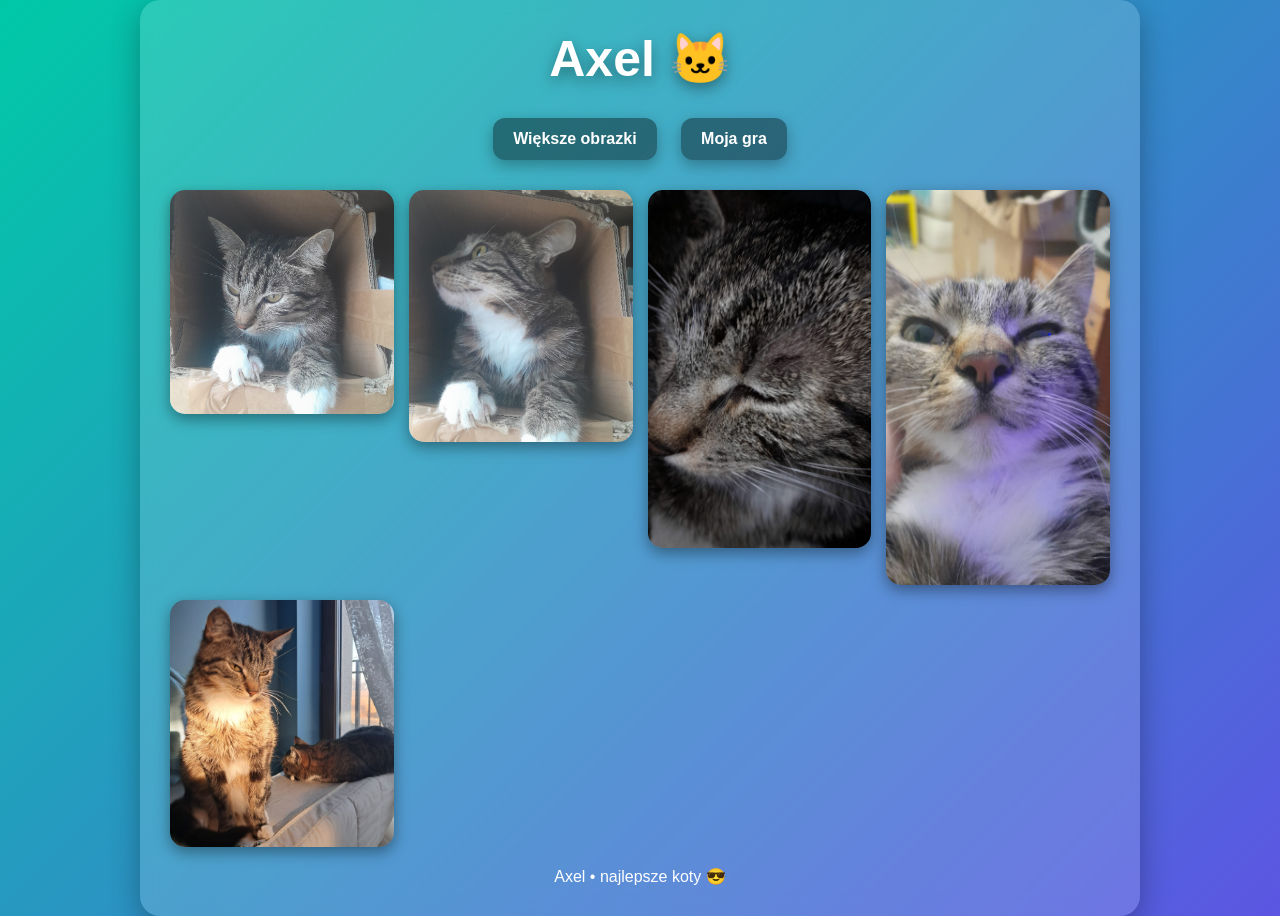
<file: index.html>
<!DOCTYPE html>
<html lang="pl">
<head>
    <meta charset="UTF-8">
    <meta name="viewport" content="width=device-width, initial-scale=1.0">
    <title>Axel</title>

    <style>
        * {
            margin: 0;
            padding: 0;
            box-sizing: border-box;
            font-family: Arial, sans-serif;
        }

        body {
            min-height: 100vh;
            display: flex;
            flex-direction: column;
            align-items: center;
            justify-content: center;
            background: linear-gradient(-45deg, #ff4b1f, #1e90ff, #7b2ff7, #00c9a7);
            background-size: 400% 400%;
            animation: bg 12s ease infinite;
        }

        @keyframes bg {
            0% {background-position: 0% 50%;}
            50% {background-position: 100% 50%;}
            100% {background-position: 0% 50%;}
        }

        .card {
            background: rgba(255,255,255,0.15);
            backdrop-filter: blur(10px);
            padding: 30px;
            border-radius: 20px;
            box-shadow: 0 10px 30px rgba(0,0,0,0.3);
            text-align: center;
            max-width: 1000px;
            width: 90%;
        }

        h1 {
            color: white;
            font-size: 50px;
            margin-bottom: 20px;
            text-shadow: 0 5px 15px rgba(0,0,0,0.4);
        }

        .buttons {
            margin: 20px 0;
        }

        .btn {
            display: inline-block;
            padding: 12px 20px;
            margin: 10px;
            border-radius: 12px;
            text-decoration: none;
            font-weight: bold;
            color: white;
            background: rgba(0,0,0,0.4);
            transition: 0.3s;
            box-shadow: 0 5px 15px rgba(0,0,0,0.3);
        }

        .btn:hover {
            transform: scale(1.1);
            background: white;
            color: black;
        }

        .gallery {
            display: grid;
            grid-template-columns: repeat(auto-fit, minmax(180px, 1fr));
            gap: 15px;
            margin-top: 20px;
        }

        .gallery img {
            width: 100%;
            border-radius: 15px;
            transition: 0.3s;
            box-shadow: 0 5px 15px rgba(0,0,0,0.4);
        }

        .gallery img:hover {
            transform: scale(1.08) rotate(1deg);
        }

        footer {
            margin-top: 20px;
            color: white;
        }
    </style>
</head>

<body>

<div class="card">

    <h1>Axel 🐱</h1>

    <div class="buttons">
        <a href="stronka2.html" class="btn">Większe obrazki</a>
        <a href="https://0lek.itch.io/parkourgame" class="btn">Moja gra</a>
    </div>

    <div class="gallery">
        <img src="kot.png">
        <img src="kot2.png">
        <img src="kot3.png">
        <img src="kot4.png">
        <img src="koty.png">
    </div>

    <footer>
        Axel • najlepsze koty 😎
    </footer>

</div>

</body>
</html>
</file>
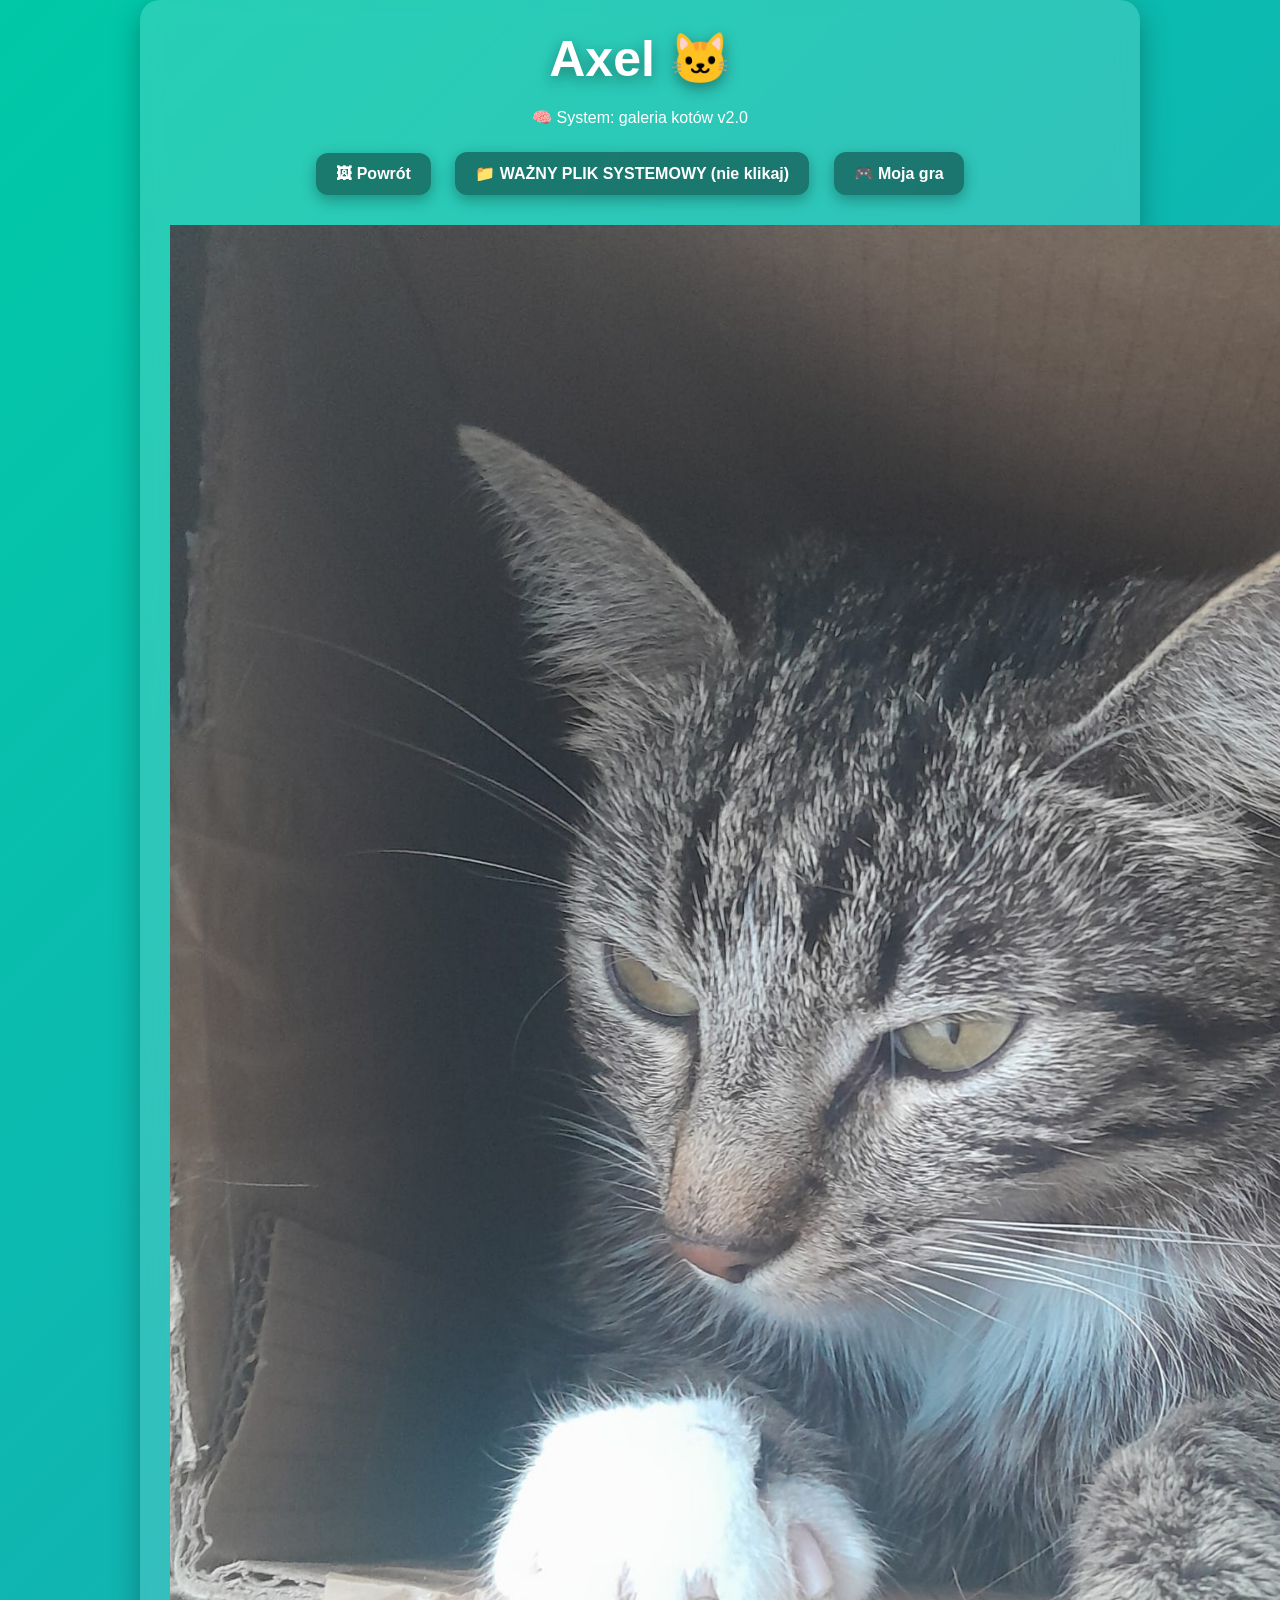
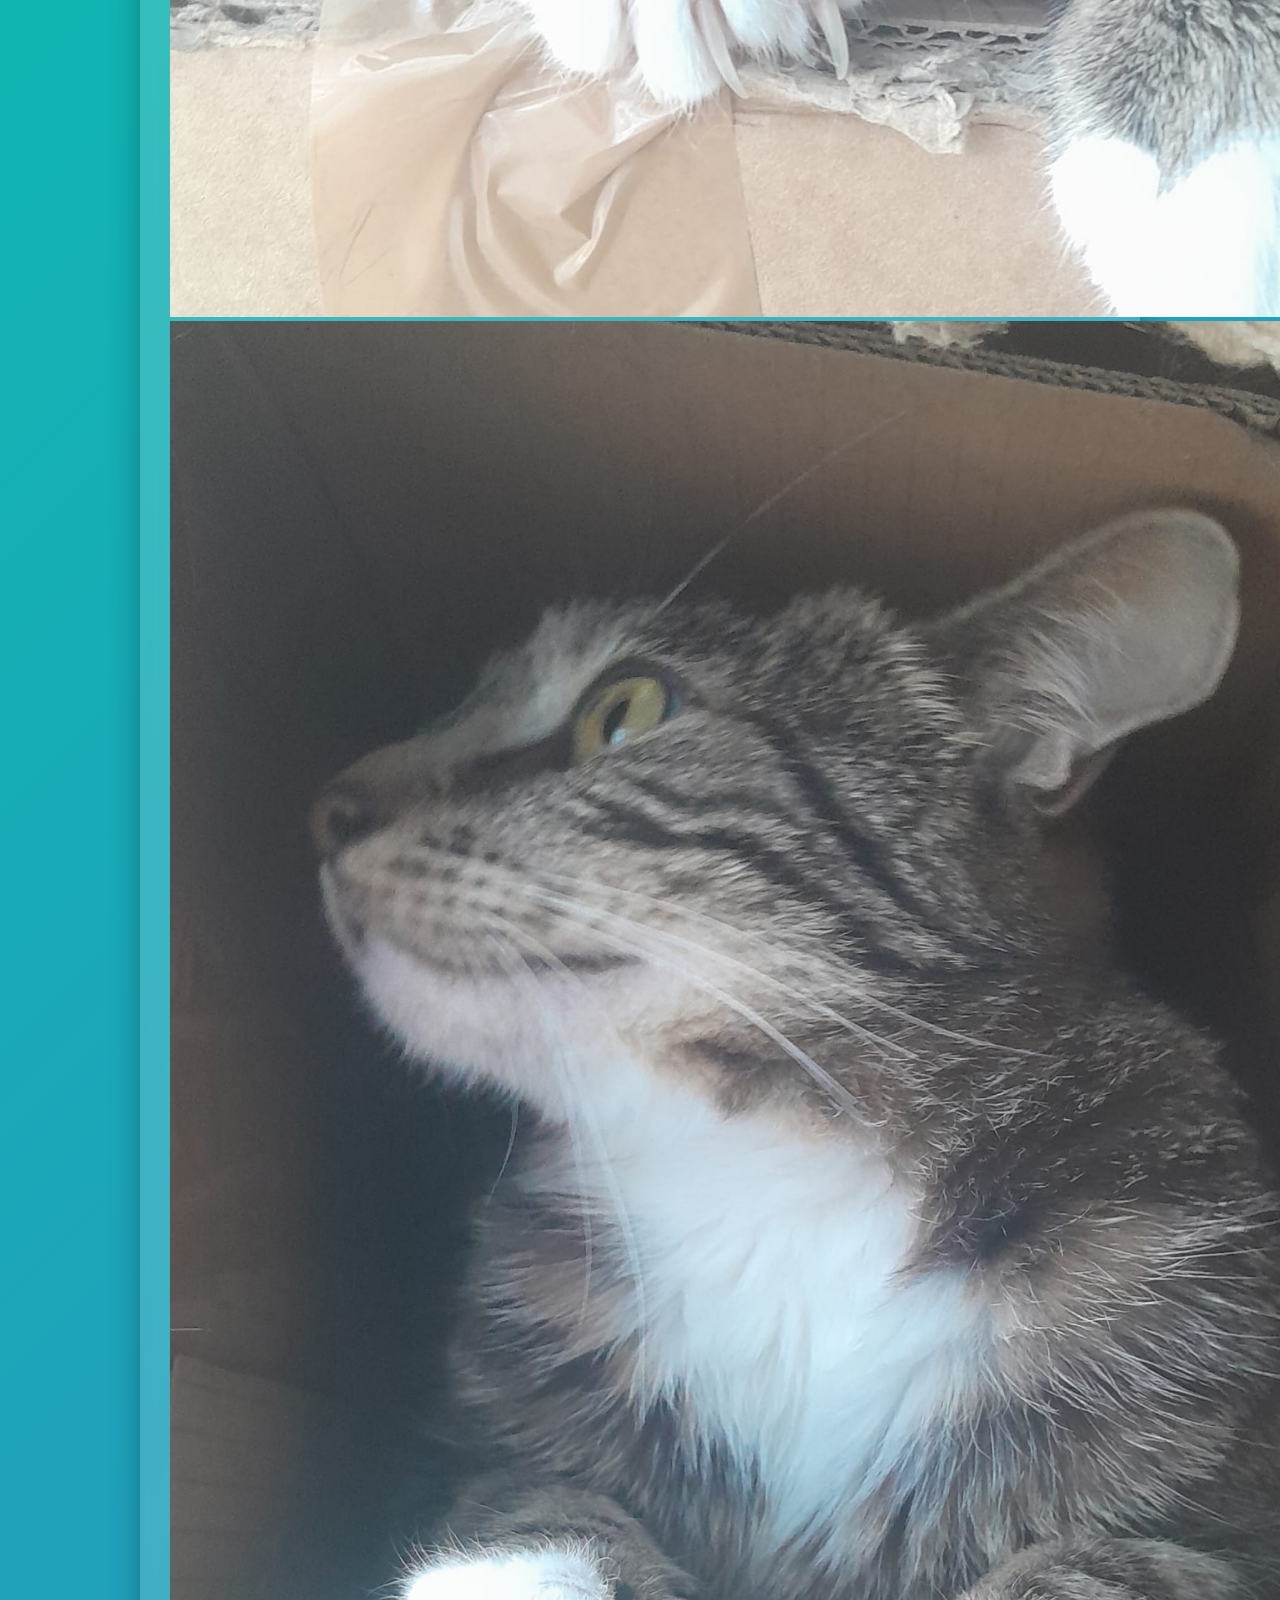
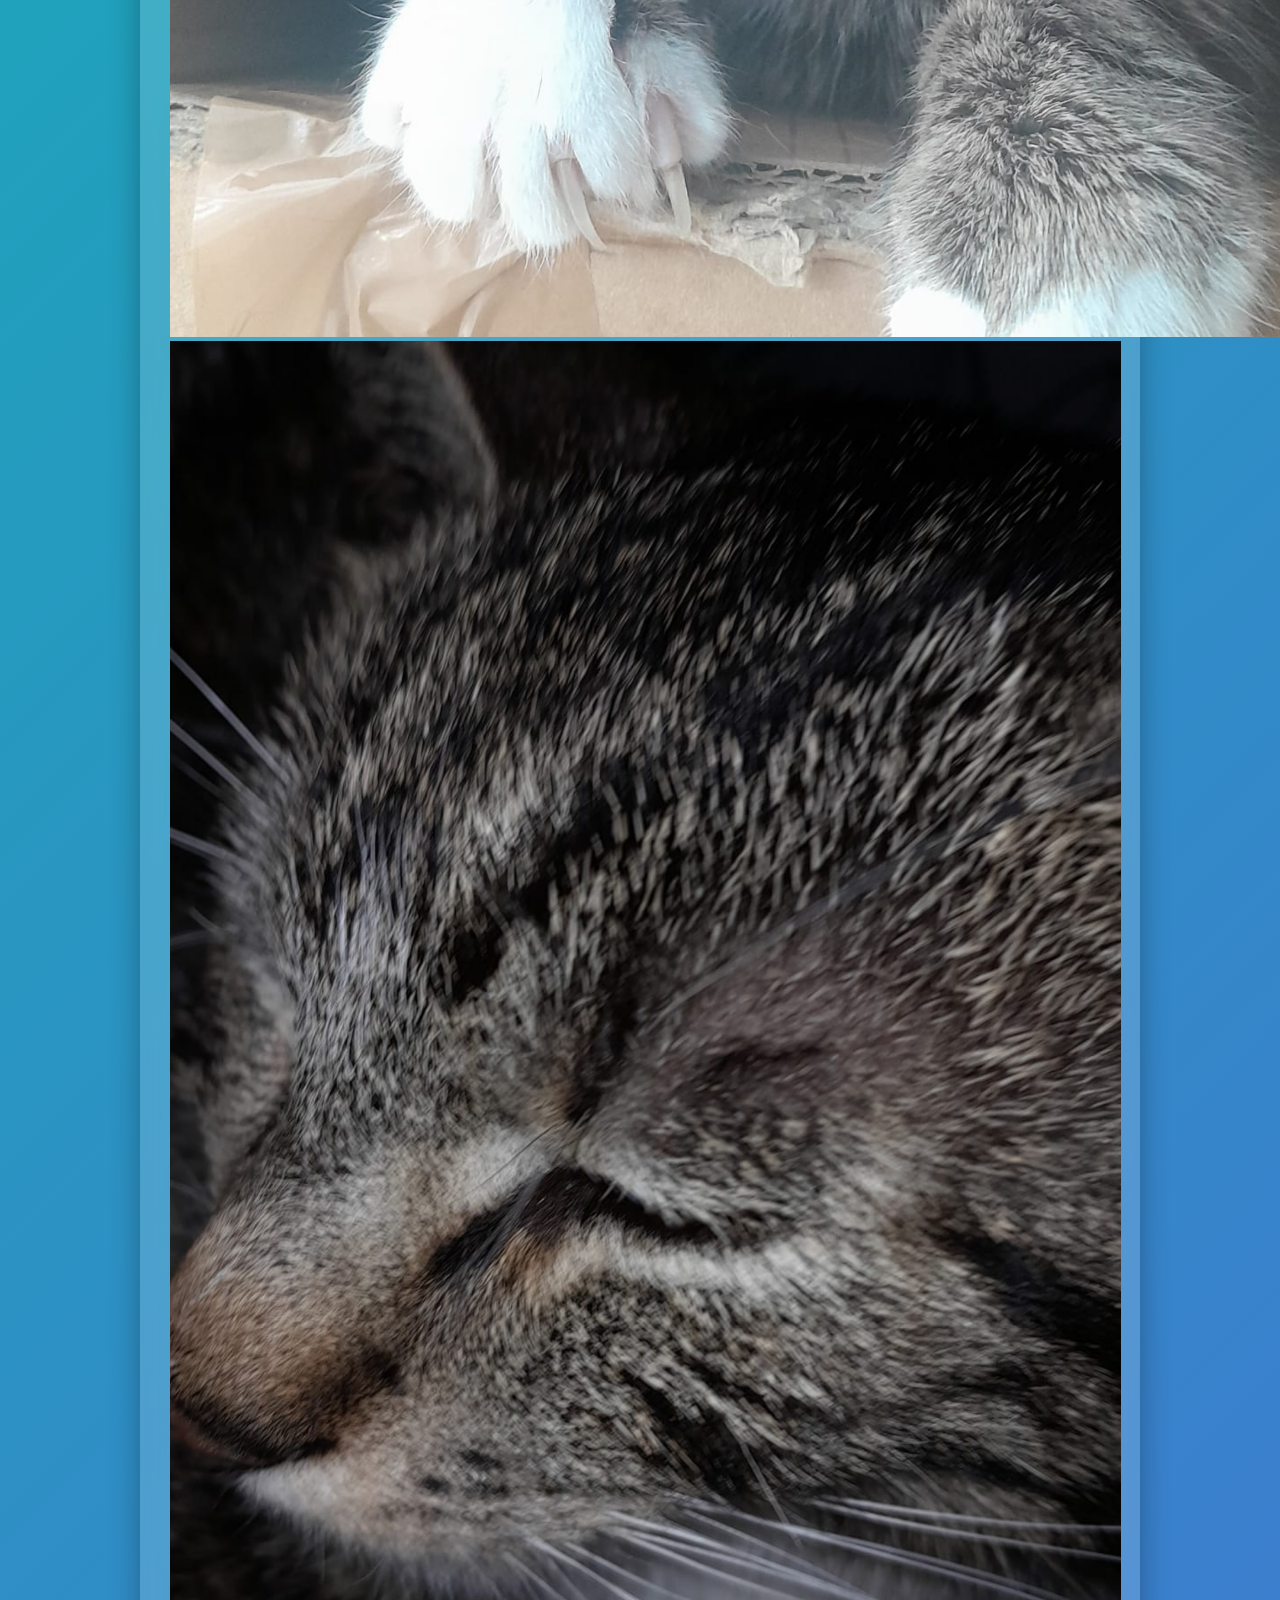
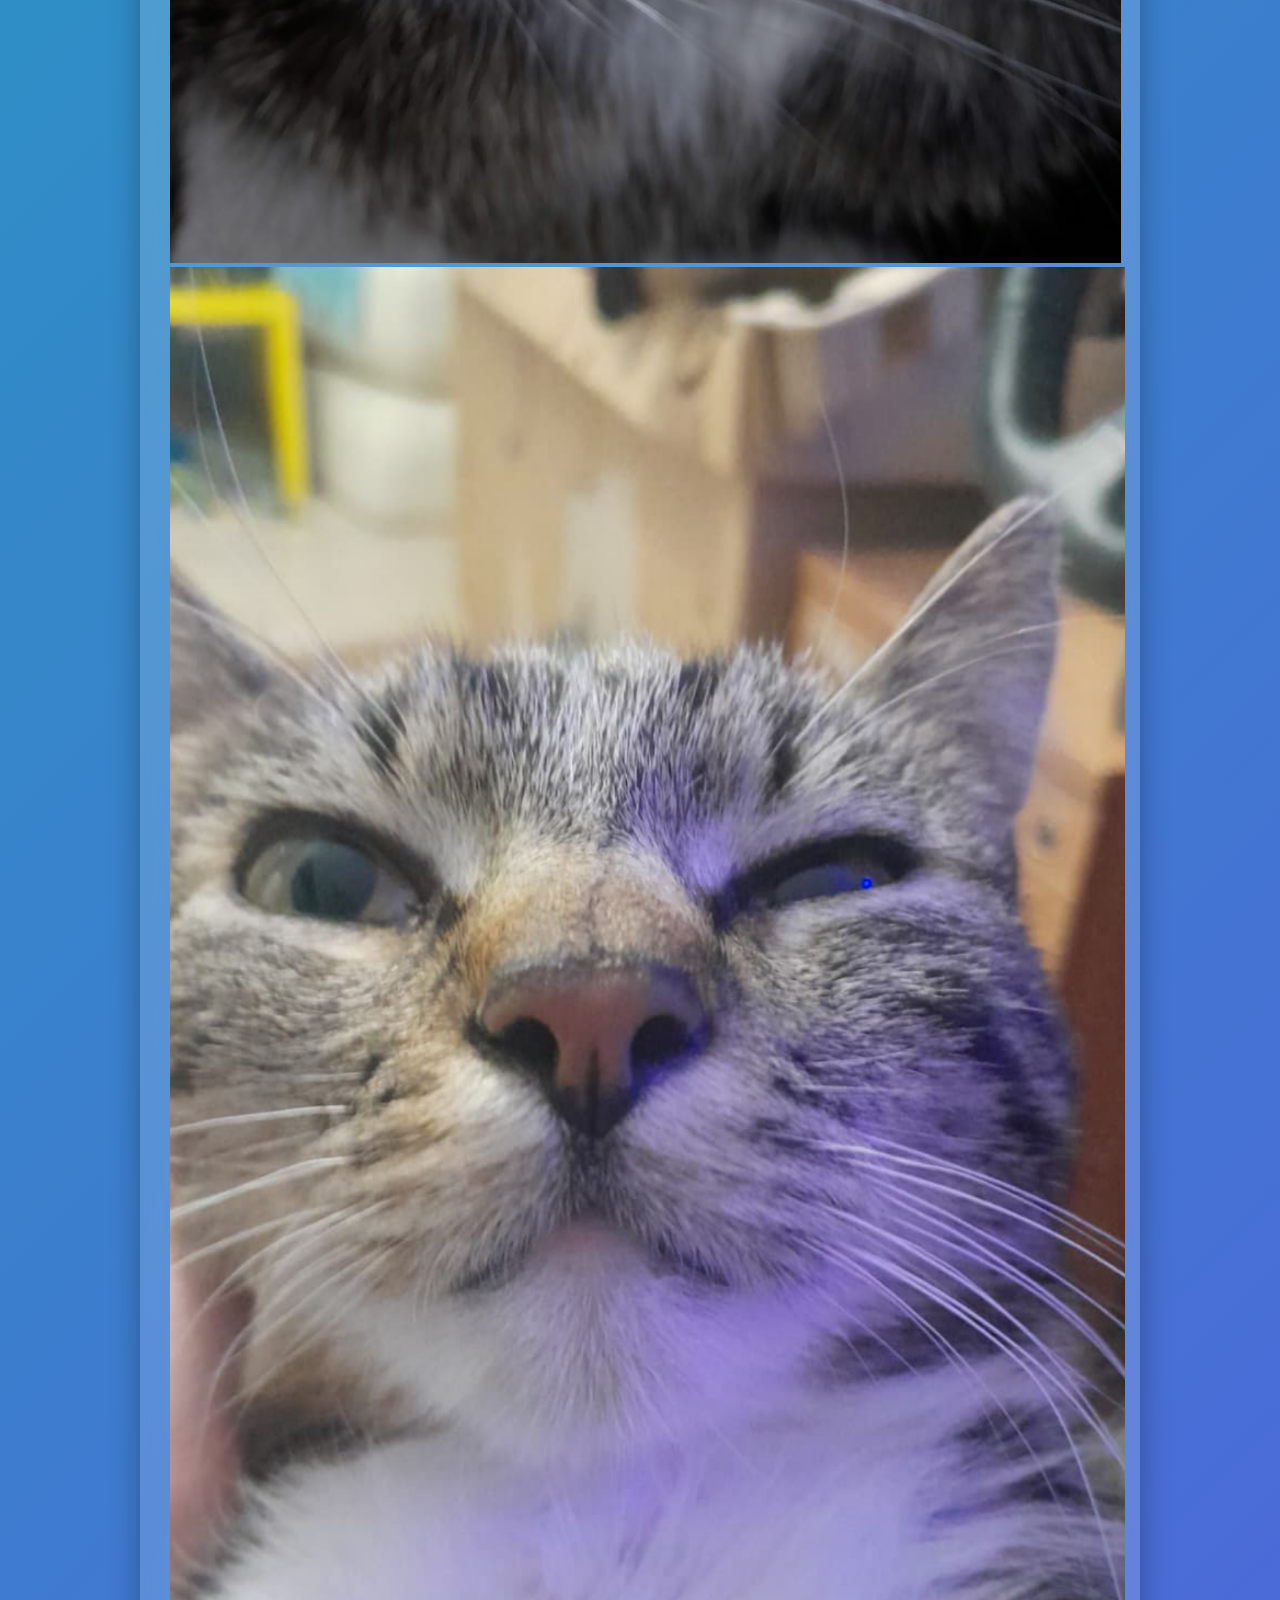
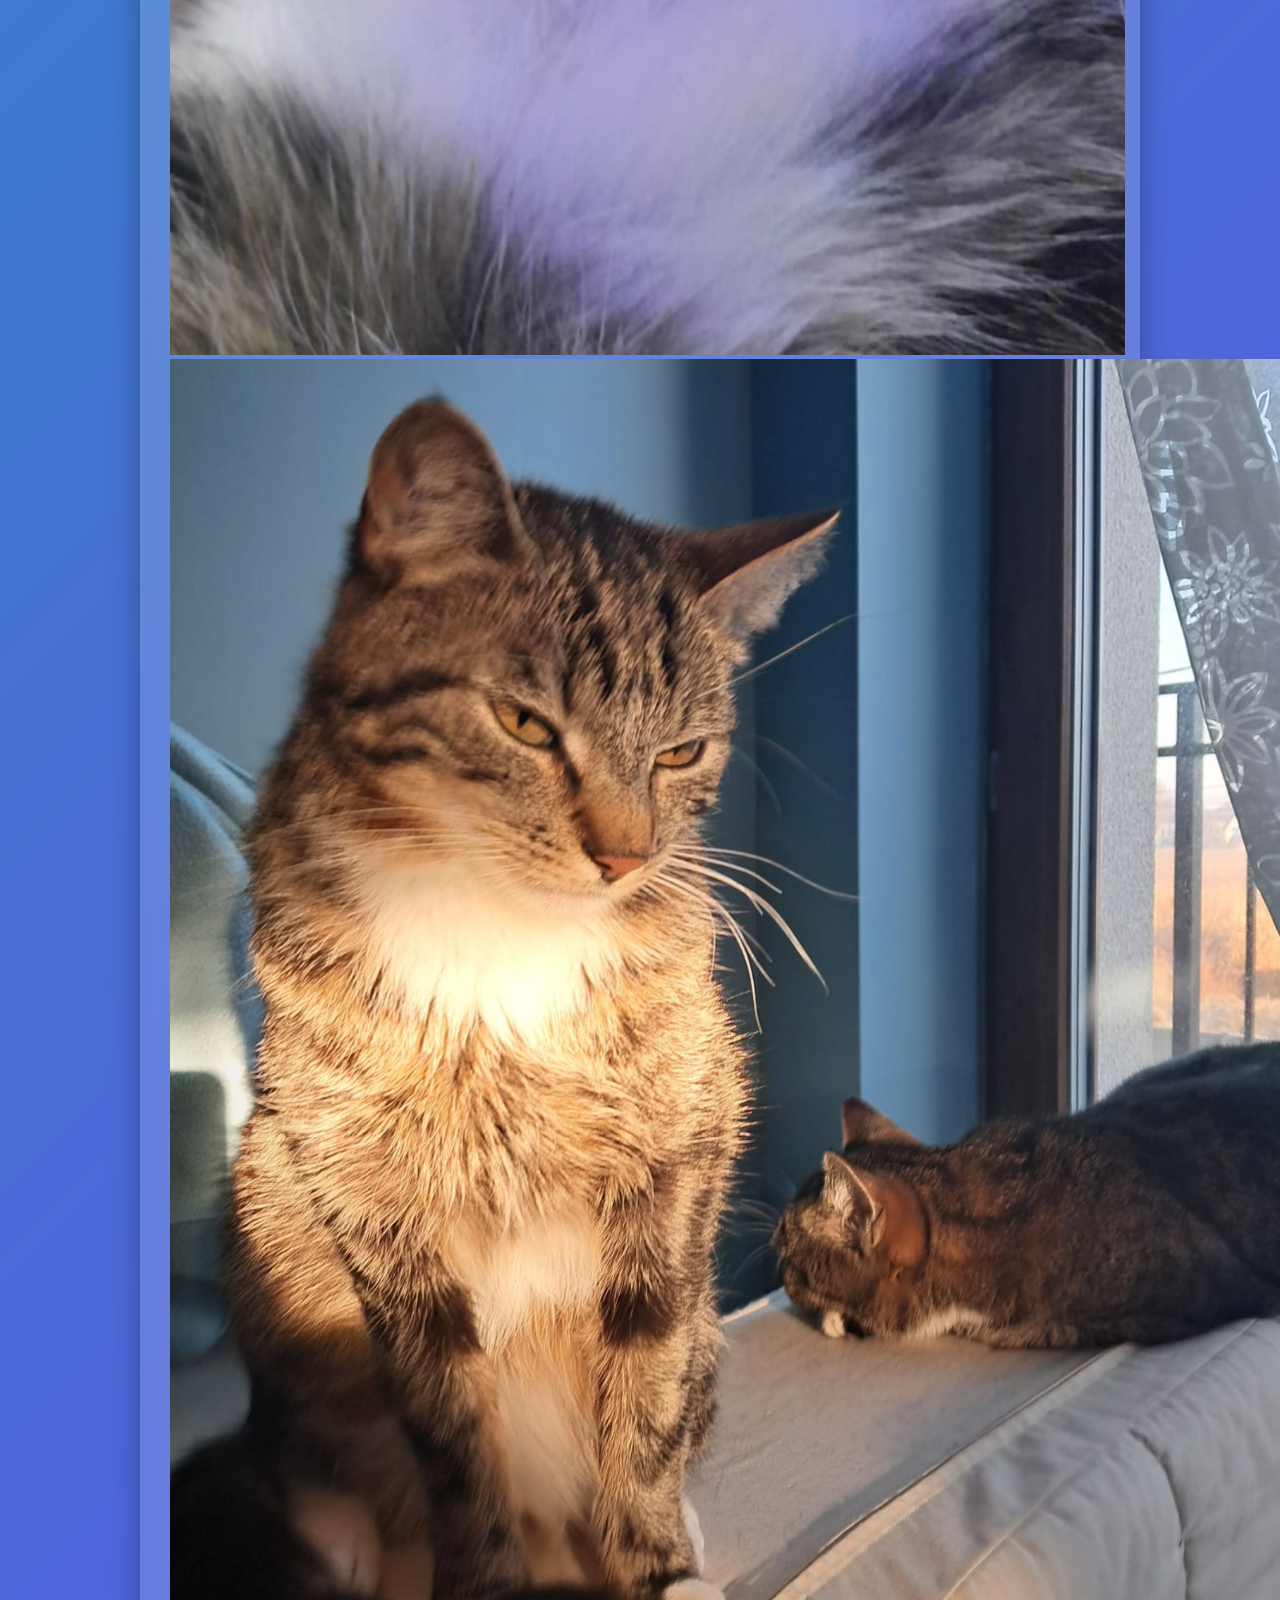
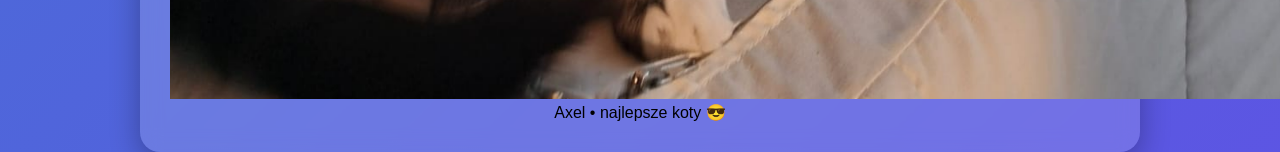
<file: stronka2.html>
<!DOCTYPE html>
<html lang="pl">
<head>
    <meta charset="UTF-8">
    <meta name="viewport" content="width=device-width, initial-scale=1.0">
    <title>Axel</title>
    <link rel="stylesheet" href="style.css">
</head>

<body>

<div class="card">

    <h1>Axel 🐱</h1>

    <p style="color:white; margin-bottom:15px;">
        🧠 System: galeria kotów v2.0
    </p>

    <div class="buttons">

        <a href="index.html" class="btn">
            🖼 Powrót
        </a>

        <!-- RICKROLL BAIT BUTTON -->
        <a href="https://www.youtube.com/watch?v=xMHJGd3wwZk"
           class="btn"
           target="_blank"
           title="ważny plik systemowy">
            📁 WAŻNY PLIK SYSTEMOWY (nie klikaj)
        </a>

        <a href="https://0lek.itch.io/parkourgame" class="btn">
            🎮 Moja gra
        </a>

    </div>

    <div class="gallery">
        <img src="kot.png">
        <img src="kot2.png">
        <img src="kot3.png">
        <img src="kot4.png">
        <img src="koty.png">
    </div>

    <footer>
        Axel • najlepsze koty 😎
    </footer>

</div>

</body>
</html>
</file>
<file: style.css>
* {
    margin: 0;
    padding: 0;
    box-sizing: border-box;
    font-family: Arial, sans-serif;
}

body {
    min-height: 100vh;
    display: flex;
    justify-content: center;
    align-items: center;

    background: linear-gradient(-45deg, #ff4b1f, #1e90ff, #7b2ff7, #00c9a7);
    background-size: 400% 400%;
    animation: bg 12s ease infinite;
}

@keyframes bg {
    0% {background-position: 0% 50%;}
    50% {background-position: 100% 50%;}
    100% {background-position: 0% 50%;}
}

.card {
    width: 90%;
    max-width: 1000px;
    padding: 30px;
    border-radius: 20px;

    background: rgba(255,255,255,0.15);
    backdrop-filter: blur(10px);
    box-shadow: 0 10px 30px rgba(0,0,0,0.3);

    text-align: center;
}

h1 {
    color: white;
    font-size: 50px;
    margin-bottom: 20px;
    text-shadow: 0 5px 15px rgba(0,0,0,0.4);
}

.buttons {
    margin-bottom: 20px;
}

.btn {
    display: inline-block;
    padding: 12px 20px;
    margin: 10px;

    border-radius: 12px;
    text-decoration: none;
    font-weight: bold;

    color: white;
    background: rgba(0,0,0,0.4);

    transition: 0.3s;
    box-shadow: 0 5px 15px rgba(0,0,0,0.3);
}

.btn:hover {
    transform: scale(1.1);
    background: white;
    color: black;
    box-shadow: 0 10px 30px rgba(0,0,0,0.5);
}
</file>
